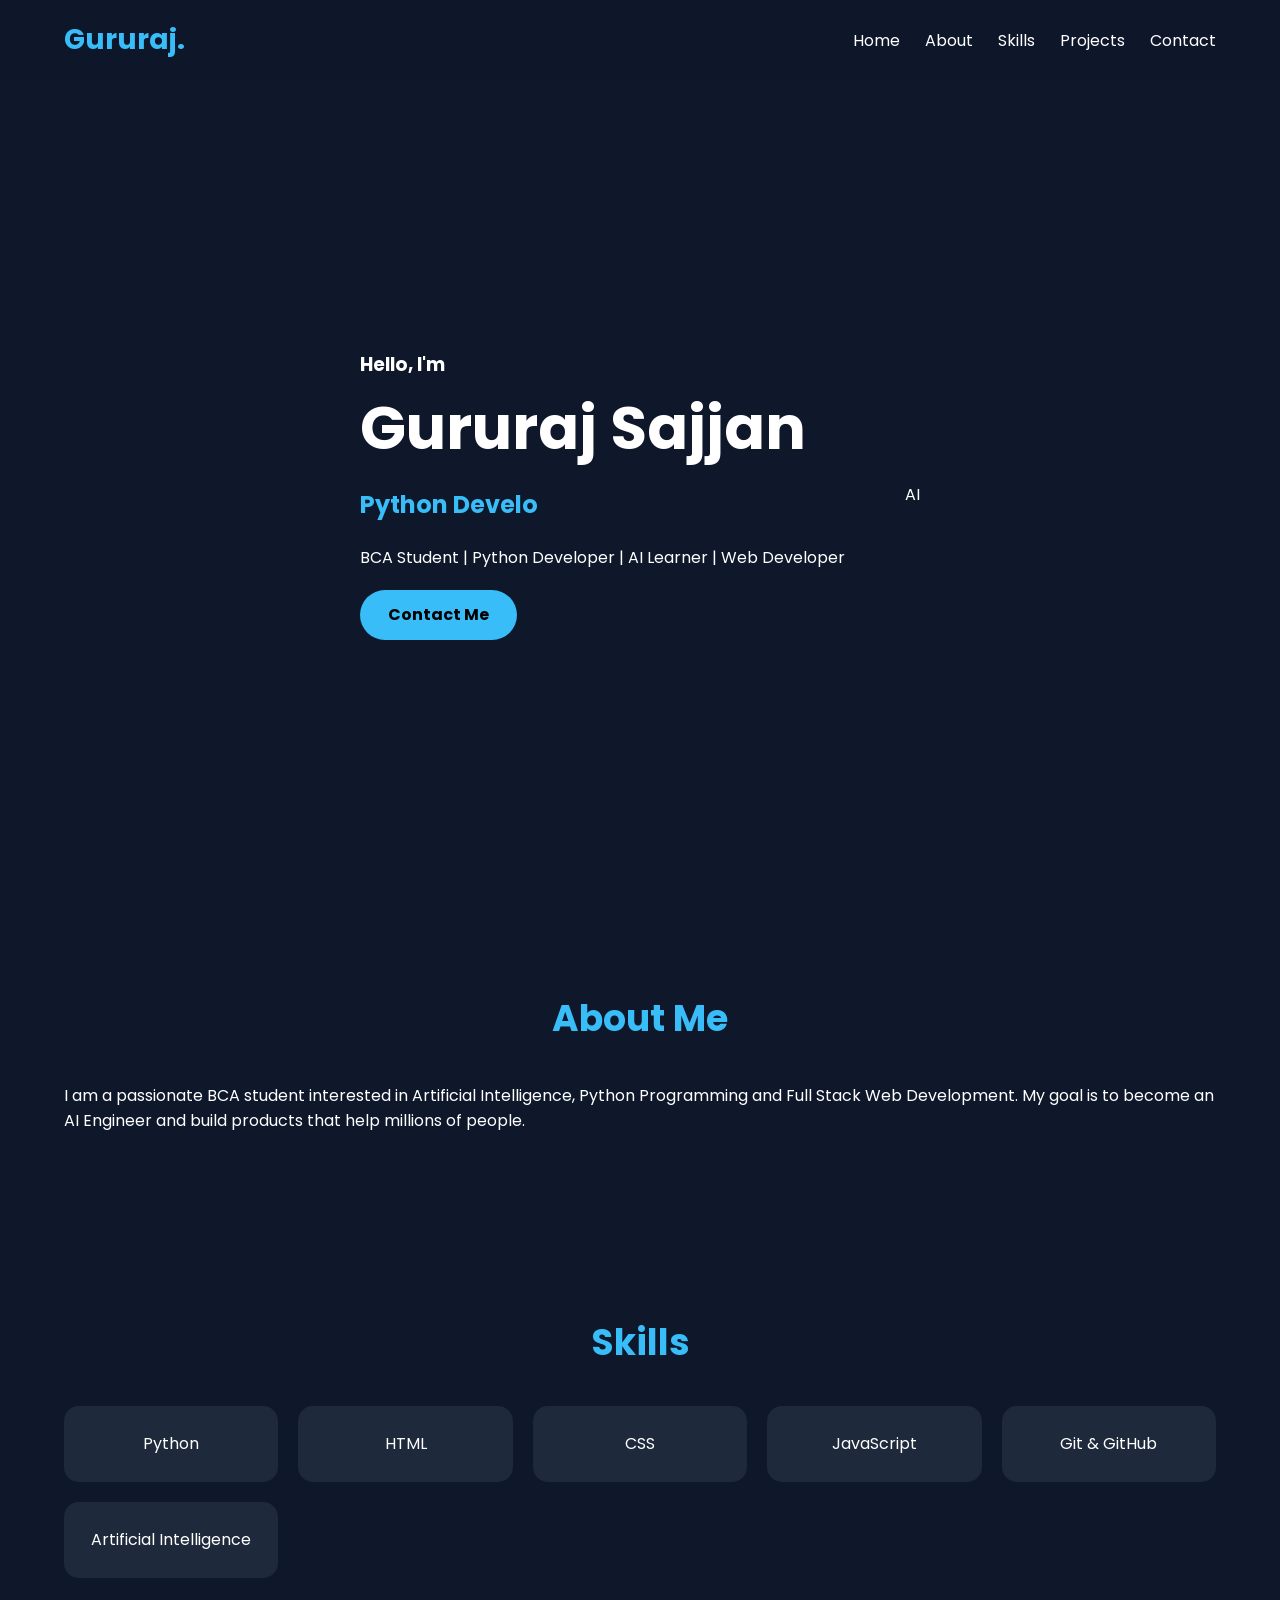
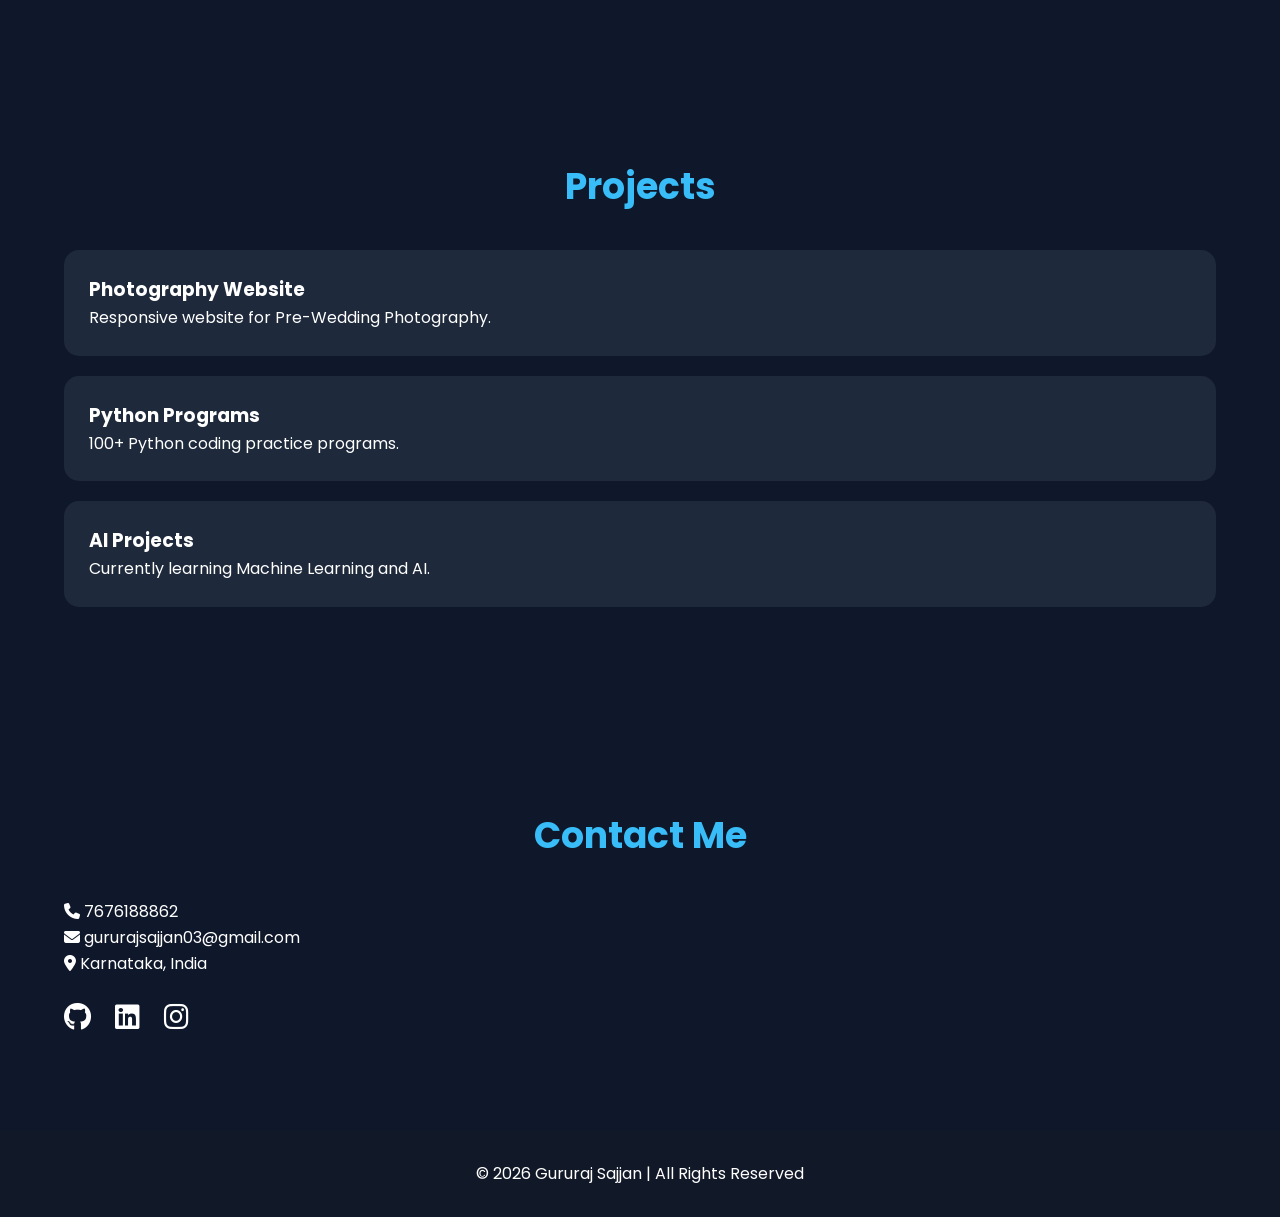
<file: index.html>
<!DOCTYPE html>
<html lang="en">
<head>
    <meta charset="UTF-8">
    <meta name="viewport" content="width=device-width, initial-scale=1.0">
    <title>Gururaj Sajjan | Portfolio</title>

    <link rel="stylesheet" href="style.css">

    <!-- Font Awesome -->
    <link rel="stylesheet"
    href="https://cdnjs.cloudflare.com/ajax/libs/font-awesome/6.6.0/css/all.min.css">

    <!-- Google Font -->
    <link href="https://fonts.googleapis.com/css2?family=Poppins:wght@300;400;600;700&display=swap" rel="stylesheet">
</head>
<body>

<!-- Navigation -->
<header>
    <nav class="navbar">
        <h2 class="logo">Gururaj.</h2>

        <ul class="nav-links">
            <li><a href="#home">Home</a></li>
            <li><a href="#about">About</a></li>
            <li><a href="#skills">Skills</a></li>
            <li><a href="#projects">Projects</a></li>
            <li><a href="#contact">Contact</a></li>
        </ul>
    </nav>
</header>

<!-- Hero -->
<section id="home" class="hero">

    <div class="hero-text">

        <h3>Hello, I'm</h3>

        <h1>Gururaj Sajjan</h1>

        <h2><span class="typing"></span></h2>

        <p>
            BCA Student | Python Developer | AI Learner |
            Web Developer
        </p>

        <a href="#contact" class="btn">Contact Me</a>

    </div>
    <div class="hero-image">

    <div class="orb">
        <div class="ring ring1"></div>
        <div class="ring ring2"></div>
        <div class="ring ring3"></div>

        <div class="core">
            AI
        </div>

    </div>

</div>


</section>

<!-- About -->
<section id="about" class="section reveal">

<h2>About Me</h2>

<p>
I am a passionate BCA student interested in Artificial Intelligence,
Python Programming and Full Stack Web Development.

My goal is to become an AI Engineer and build products that help millions
of people.
</p>

</section>

<!-- Skills -->
<section id="skills" class="section reveal">

<h2>Skills</h2>

<div class="cards">

<div class="card">Python</div>
<div class="card">HTML</div>
<div class="card">CSS</div>
<div class="card">JavaScript</div>
<div class="card">Git & GitHub</div>
<div class="card">Artificial Intelligence</div>

</div>

</section>

<!-- Projects -->
<section id="projects" class="section reveal">

<h2>Projects</h2>

<div class="project">

<h3>Photography Website</h3>

<p>Responsive website for Pre-Wedding Photography.</p>

</div>

<div class="project">

<h3>Python Programs</h3>

<p>100+ Python coding practice programs.</p>

</div>

<div class="project">

<h3>AI Projects</h3>

<p>Currently learning Machine Learning and AI.</p>

</div>

</section>

<!-- Contact -->
<section id="contact" class="section reveal">

<h2>Contact Me</h2>

<p><i class="fa-solid fa-phone"></i> 7676188862</p>

<p><i class="fa-solid fa-envelope"></i> gururajsajjan03@gmail.com</p>

<p><i class="fa-solid fa-location-dot"></i> Karnataka, India</p>

<div class="social">

<a href="#"><i class="fab fa-github"></i></a>

<a href="#"><i class="fab fa-linkedin"></i></a>

<a href="#"><i class="fab fa-instagram"></i></a>

</div>

</section>

<footer>

<p>© 2026 Gururaj Sajjan | All Rights Reserved</p>

</footer>

<script src="script.js"></script>

</body>
</html>
</file>
<file: style.css>
/* Google Font */
@import url('https://fonts.googleapis.com/css2?family=Poppins:wght@300;400;500;600;700&display=swap');

*{
    margin:0;
    padding:0;
    box-sizing:border-box;
    font-family:'Poppins',sans-serif;
    scroll-behavior:smooth;
}

body{
    background:#0f172a;
    color:#fff;
    line-height:1.6;
}

/* Navbar */

header{
    position:fixed;
    width:100%;
    top:0;
    left:0;
    background:rgba(15,23,42,.95);
    backdrop-filter:blur(10px);
    z-index:1000;
}

.navbar{
    width:90%;
    margin:auto;
    display:flex;
    justify-content:space-between;
    align-items:center;
    padding:18px 0;
}

.logo{
    color:#38bdf8;
    font-size:28px;
}

.nav-links{
    display:flex;
    list-style:none;
}

.nav-links li{
    margin-left:25px;
}

.nav-links a{
    color:white;
    text-decoration:none;
    transition:.3s;
}

.nav-links a:hover{
    color:#38bdf8;
}

/* Hero */

.hero{
    min-height:100vh;
    display:flex;
    justify-content:center;
    align-items:center;
    gap:60px;
    width:90%;
    margin:auto;
    padding-top:90px;
}

.hero-text h1{
    font-size:60px;
}

.hero-text h2{
    color:#38bdf8;
    margin:10px 0;
}

.hero-text p{
    margin:20px 0;
    max-width:500px;
}

.btn{
    display:inline-block;
    padding:12px 28px;
    background:#38bdf8;
    color:black;
    text-decoration:none;
    border-radius:30px;
    font-weight:bold;
    transition:.3s;
}

.btn:hover{
    transform:scale(1.05);
}

.hero-image img{
    width:320px;
    border-radius:50%;
    border:5px solid #38bdf8;
    box-shadow:0 0 30px #38bdf8;
}

/* Sections */

.section{
    width:90%;
    margin:auto;
    padding:90px 0;
}

.section h2{
    text-align:center;
    color:#38bdf8;
    margin-bottom:35px;
    font-size:36px;
}

/* Cards */

.cards{
    display:grid;
    grid-template-columns:repeat(auto-fit,minmax(180px,1fr));
    gap:20px;
}

.card{
    background:#1e293b;
    padding:25px;
    text-align:center;
    border-radius:15px;
    transition:.3s;
}

.card:hover{
    transform:translateY(-10px);
    box-shadow:0 0 20px #38bdf8;
}

/* Projects */

.project{
    background:#1e293b;
    padding:25px;
    margin:20px 0;
    border-radius:15px;
    transition:.3s;
}

.project:hover{
    box-shadow:0 0 20px #38bdf8;
}

/* Contact */

.social{
    margin-top:20px;
}

.social a{
    color:white;
    font-size:28px;
    margin-right:20px;
    transition:.3s;
}

.social a:hover{
    color:#38bdf8;
}

/* Footer */

footer{
    text-align:center;
    padding:30px;
    background:#111827;
}

/* Scroll Animation */

.reveal{
    opacity:0;
    transform:translateY(60px);
    transition:all .8s ease;
}

.reveal.active{
    opacity:1;
    transform:translateY(0);
}

/* Mobile */

@media(max-width:768px){

.hero{
    flex-direction:column-reverse;
    text-align:center;
}

.hero-text h1{
    font-size:40px;
}

.hero-image img{
    width:220px;
}

.navbar{
    flex-direction:column;
}

.nav-links{
    margin-top:15px;
}

.nav-links li{
    margin:0 10px;
}
.ai-box{
    width:320px;
    height:320px;
    border-radius:20px;
    background:rgba(56,189,248,0.08);
    border:2px solid #38bdf8;
    display:flex;
    flex-direction:column;
    justify-content:center;
    align-items:center;
    text-align:center;
    padding:20px;
    box-shadow:0 0 25px rgba(56,189,248,0.4);
    animation:float 3s ease-in-out infinite;
}

.ai-box h1{
    font-size:70px;
    margin-bottom:15px;
}

.ai-box h2{
    color:#38bdf8;
    margin-bottom:10px;
}

.ai-box p{
    font-size:15px;
    color:#ddd;
}

@keyframes float{
    0%{transform:translateY(0);}
    50%{transform:translateY(-12px);}
    100%{transform:translateY(0);}
}
/* ========= AI Orb ========= */

.hero-image{
    display:flex;
    justify-content:center;
    align-items:center;
}

.orb{
    position:relative;
    width:320px;
    height:320px;
    display:flex;
    justify-content:center;
    align-items:center;
}

.core{
    width:120px;
    height:120px;
    border-radius:50%;
    background:#38bdf8;
    color:#0f172a;
    font-size:42px;
    font-weight:bold;
    display:flex;
    justify-content:center;
    align-items:center;
    box-shadow:
        0 0 20px #38bdf8,
        0 0 60px #38bdf8,
        0 0 120px #38bdf8;
    z-index:5;
    animation:pulse 2s infinite;
}

.ring{
    position:absolute;
    border:2px solid #38bdf8;
    border-radius:50%;
}

.ring1{
    width:180px;
    height:180px;
    animation:rotate1 8s linear infinite;
}

.ring2{
    width:250px;
    height:250px;
    animation:rotate2 10s linear infinite;
}

.ring3{
    width:320px;
    height:320px;
    animation:rotate3 12s linear infinite;
}

@keyframes rotate1{
    from{transform:rotate(0deg);}
    to{transform:rotate(360deg);}
}

@keyframes rotate2{
    from{transform:rotate(360deg);}
    to{transform:rotate(0deg);}
}

@keyframes rotate3{
    from{transform:rotate(0deg);}
    to{transform:rotate(360deg);}
}

@keyframes pulse{
    0%,100%{
        transform:scale(1);
    }
    50%{
        transform:scale(1.1);
    }
}

@media(max-width:768px){

.orb{
    width:220px;
    height:220px;
}

.ring1{
    width:120px;
    height:120px;
}

.ring2{
    width:170px;
    height:170px;
}

.ring3{
    width:220px;
    height:220px;
}

.core{
    width:90px;
    height:90px;
    font-size:28px;
}

}
}
</file>
